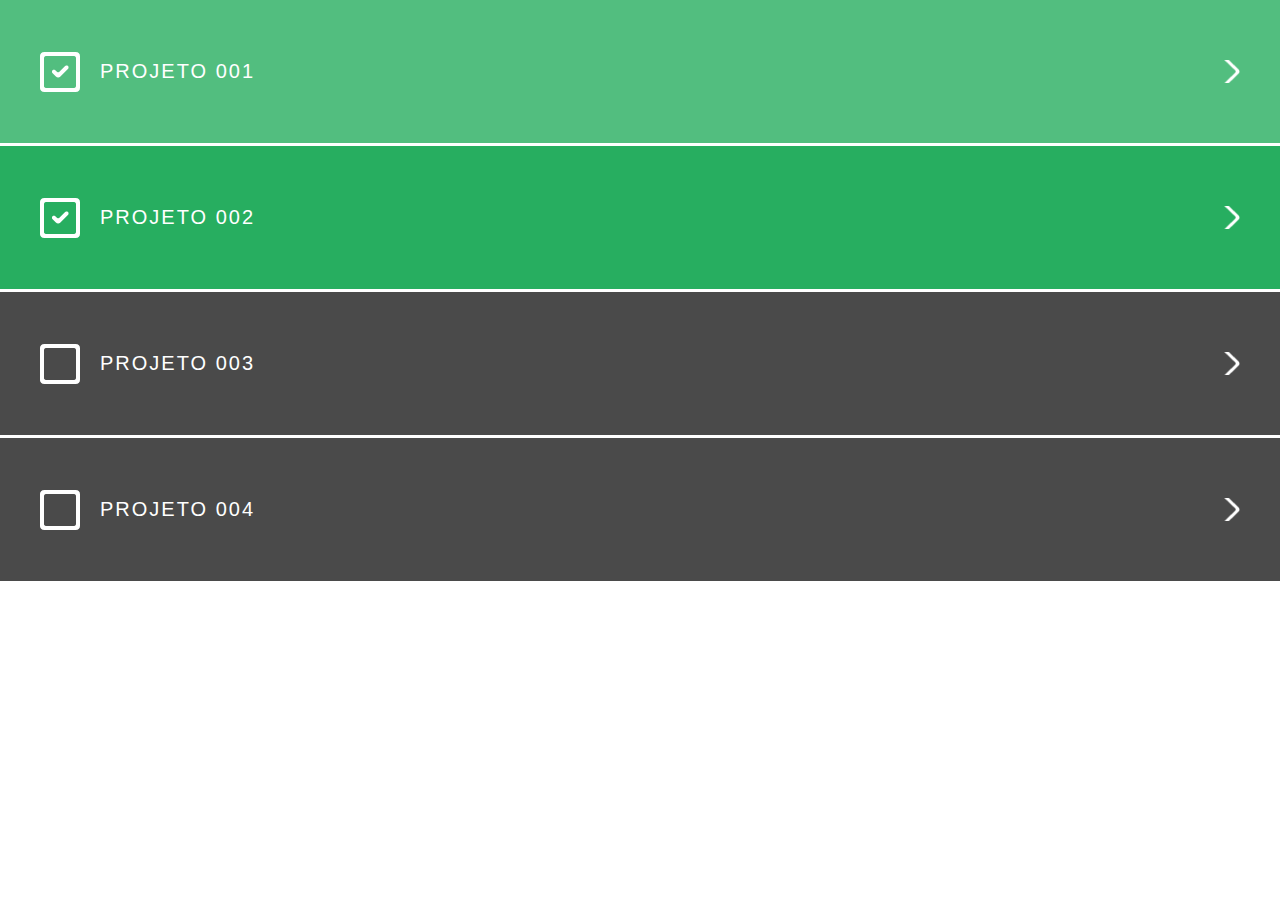
<file: pm-proj004/index.html>
<!DOCTYPE html>
<html lang="pt-br">
<head>
    <meta charset="UTF-8">
    <link rel="stylesheet" href="normalize.css">
    <link href="https://fonts.googleapis.com/css?family=Oswald:500" rel="stylesheet">
    <link rel="stylesheet" href="index.css">
    <title>projeto004</title>
</head>
<body>
    <ul>
        <li class="feito"><a href="../pm-proj001/pm-proj001.html">Projeto 001</a></li>
        <li class="feito"><a href="../pm-proj002/pm-proj002.html">Projeto 002</a></li>
        <li><a href="../pm-proj003/pm-proj003.html">Projeto 003</a></li>
        <li><a href="../pm-proj004/">Projeto 004</a></li>
    </ul>
</body>
</html>
</file>
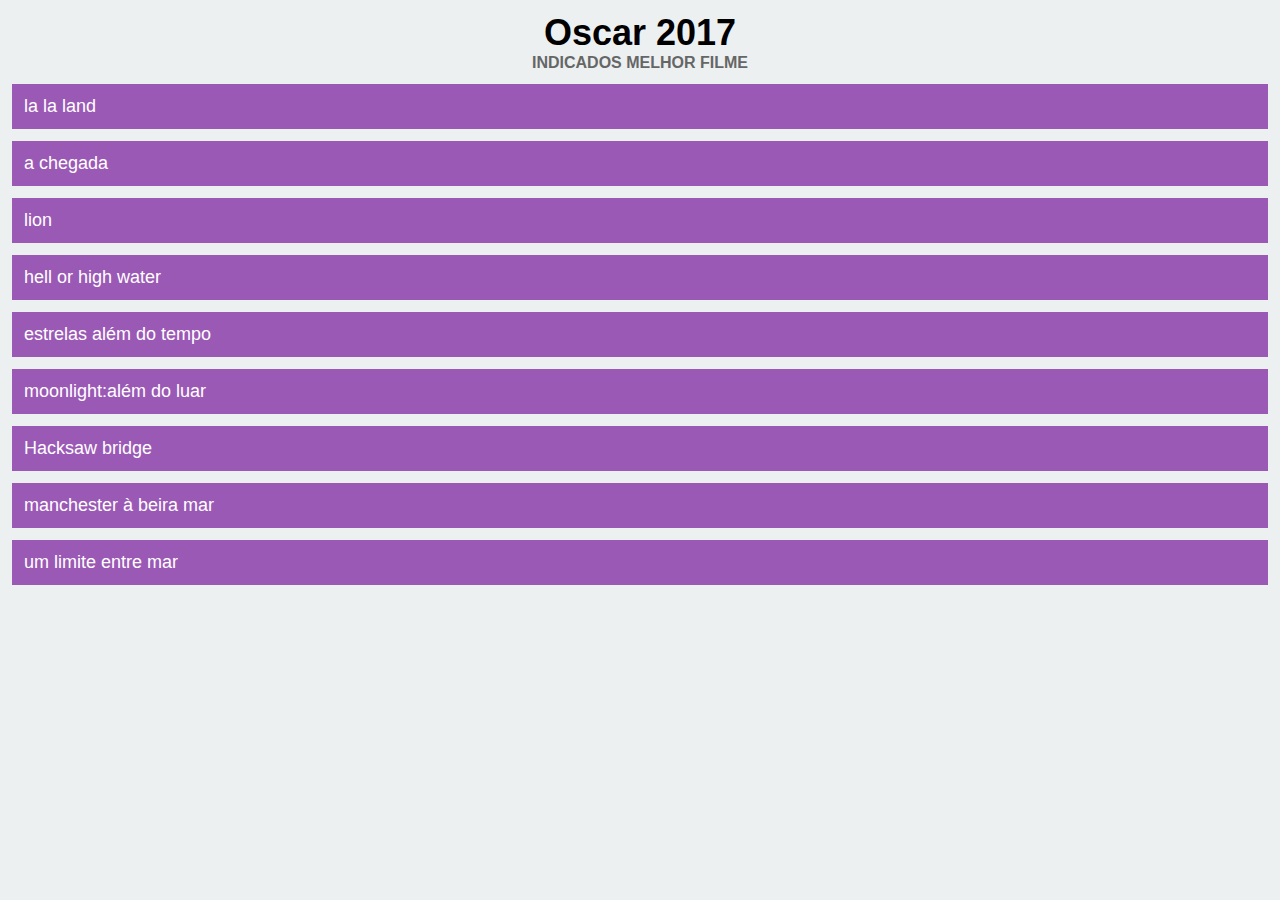
<file: pm-proj001/pm-proj001.html>
<!DOCTYPE html>
<html>
    <head>
        <title>oscar 2017</title>
        <link rel="stylesheet" href="pm-proj001.css">
    </head>
    <body>
        <h1>Oscar 2017</h1>
        <h2>indicados melhor filme</h2>
    </body>
    <ul>
        <li>la la land</li>
        <li>a chegada</li>
        <li>lion</li>
        <li>hell or high water</li>
        <li>estrelas além do tempo</li>
        <li>moonlight:além do luar</li>
        <li>Hacksaw bridge</li>
        <li>manchester à beira mar</li>
        <li>um limite entre mar</li>
    </ul>
</html>
</file>
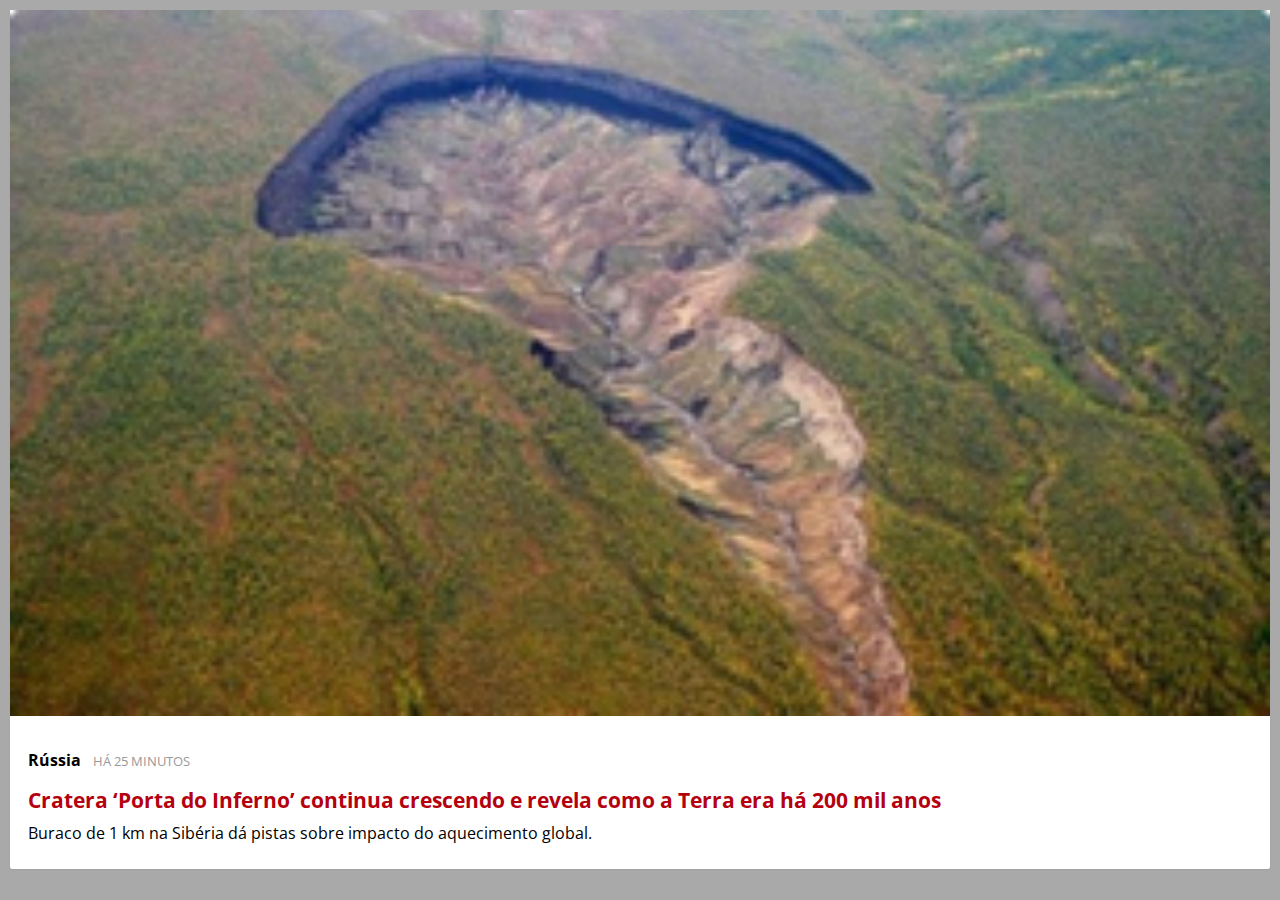
<file: pm-proj002/pm-proj002.html>
<!DOCTYPE html>
<html>
    <head>
        <meta charset="utf-8">
        <title></title>
        <link rel="stylesheet" href="pm-proj002.css">
        <link href="https://fonts.googleapis.com/css?family=Open+Sans" rel="stylesheet">
    </head>
    <body>
        <div class="noticia"><a href="https://g1.globo.com/ciencia-e-saude/noticia/porta-do-inferno-a-gigantesca-cratera-que-continua-crescendo-e-revela-como-a-terra-era-ha-200-mil-anos.ghtml"><img src="cratera.png" alt=""></a>
        <div class="texto">
            <div class="detalhes"></div>
            <span class="local">Rússia</span>
                <span class="quando">HÁ 25 MINUTOS</span></div>
            <h2>
                <a href="https://g1.globo.com/ciencia-e-saude/noticia/porta-do-inferno-a-gigantesca-cratera-que-continua-crescendo-e-revela-como-a-terra-era-ha-200-mil-anos.ghtml">Cratera ‘Porta do Inferno’ continua crescendo e revela como a Terra era há 200 mil anos</a>
            </h2>
            <p>Buraco de 1 km na Sibéria dá pistas sobre impacto do aquecimento global.</p></div>
    </body>
            </html>
</file>
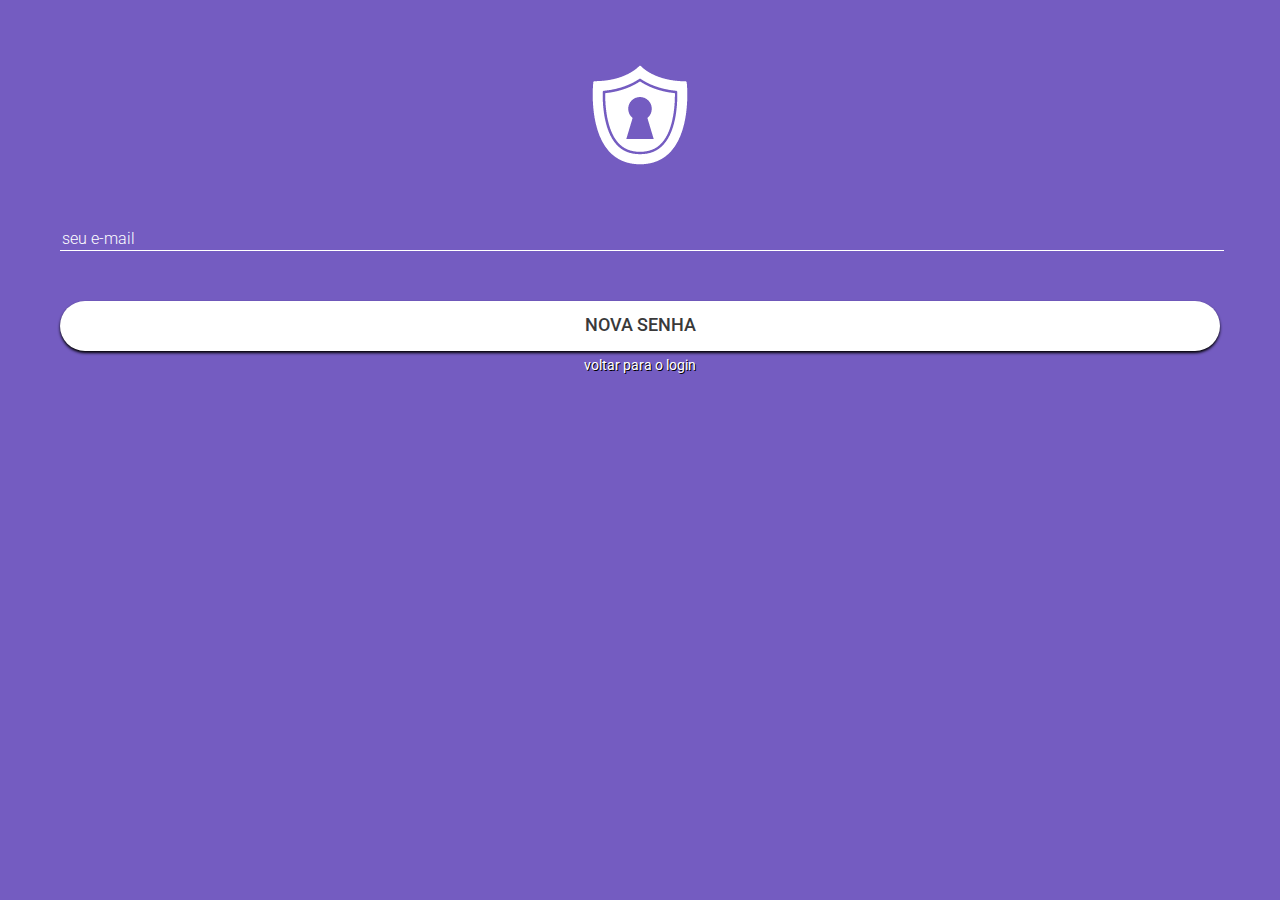
<file: pm-proj003/senha.html>
<!DOCTYPE html>
<html lang="pt-br">
<head>
    <meta charset="UTF-8">
    <title>Login</title>
    <link rel="stylesheet" href="normalize.css">
    <link href="https://fonts.googleapis.com/css?family=Roboto:300,400,500" rel="stylesheet">
    <link rel="stylesheet" href="pm-proj003.css">
</head>
<body>
    
    <img src="logo.png">
    
    <form action="">
        <input type="email" placeholder="seu e-mail">
        <button>Nova Senha</button>
    </form>
    
    <a href="pm-proj003.html">voltar para o login</a>
    
</body>
</html>
</file>
<file: pm-proj004/index.css>
li {
    list-style-type: none;
    background-color: #4a4a4a;
    margin-bottom: 3px;
    padding: 60px 40px 60px 100px;
    background-image: url('incompleto.png');
    background-repeat: no-repeat;
    background-position: 40px center;
}

li:hover {
    background-color: #6e6e6e;
}
li.feito {
    background-color: #27ae60;
    background-image: url('feito.png');
    
}

li.feito:hover {
    background-color: #52be7f;
}

ul {
    padding: 0px;
    margin: 0px;
}
a {
    color:#fff;
    text-decoration: none;
    display: block;
    background-image: url('flecha.png');
    background-repeat: no-repeat;
    background-position: right center;
    font-family: 'osvald',sans-serif;
    font-size: 20px;
    text-transform: uppercase;
    letter-spacing: 2px;
    -webkit-font-smoothing:antialiased;
}
</file>
<file: pm-proj001/pm-proj001.css>
* {
    margin: 0;
    padding: 0;
}

body{
    background-color: #ecf0f1;
    padding: 12px;
    font-family: Arial;
    font-size: 18px;
}

h1,h2 {
    text-align: center;
}

h2 {
    text-transform: uppercase;
    color:#666;
    font-size: 16px;
    margin-bottom: 12px;
}

li {
    list-style-type: none;
    background-color: #9b59b6;
    color: #FFF;
    margin-bottom: 12px;
    padding: 12px;
}
</file>
<file: pm-proj002/pm-proj002.css>
* {
    margin: 0px;
    padding: 0px;
}
body {
    background-color:darkgrey;
    padding: 10px;
    font-family: 'Open Sans';
    
}
.noticia {
    border-radius: 0 0 2px 2px;
    box-shadow: 0 1px 1px rgba(153, 153, 153, 0.5);
    background-color: white;
}
img {
    width: 100%;
    border-radius: 2px 2px 0 0;}
.noticia .texto {
    padding: 18px;
    
}
.noticia .detalhes {
    margin-bottom: 10px;
    text-transform: uppercase;
background-color: #fff}
.noticia h2 {
    margin-bottom: 10px;
    font-size: 21px;
    line-height: 23px;
    padding-left: 18px;
}
.noticia h2 a {
    text-decoration: none;
    color: #b5000d;
}
.noticia .quando {
    color: #999999;
    font-size: 13px;
    margin-left: 8px;
}
.noticia .local {
    font-weight: bold;
}
p {
    padding-left: 18px;
    padding-bottom: 25px;
}
</file>
<file: pm-proj003/pm-proj003.css>
body {
    background-color: #745cc1;
    text-align: center;
    -webkit-font-smooth: antialiased;
}

img {
    margin-top: 65px;
}
input {
    display: block;
    width: 100%;
    margin-bottom: 50px;
    background-color: transparent;
    border: none;
    border-bottom: 1px solid #fff;
}
button {
    width: 100%;
    background-color: #fff;
    border-radius: 40px;
    height: 50px;
    text-transform: uppercase;
    box-shadow: 0 2px 3px 0 #000;
    border: none;
    color: #39393a;
    font-weight: 500;
    font-size: 18px;
    font-family: 'Roboto',sans-serif;
}


a {
    color: #fff;
    text-decoration: none;
    text-shadow: 1px 1px 0 #000;
    font-size: 14px;
    font-weight: 400;
    font-family: 'Roboto',sans-serif;

}
form {
    padding: 60px 60px 5px 60px;
}
::-webkit-input-placeholder {
    color: #fff;
    font-family: 'Roboto',sans-serif;
    font-weight: 300;
}
</file>
